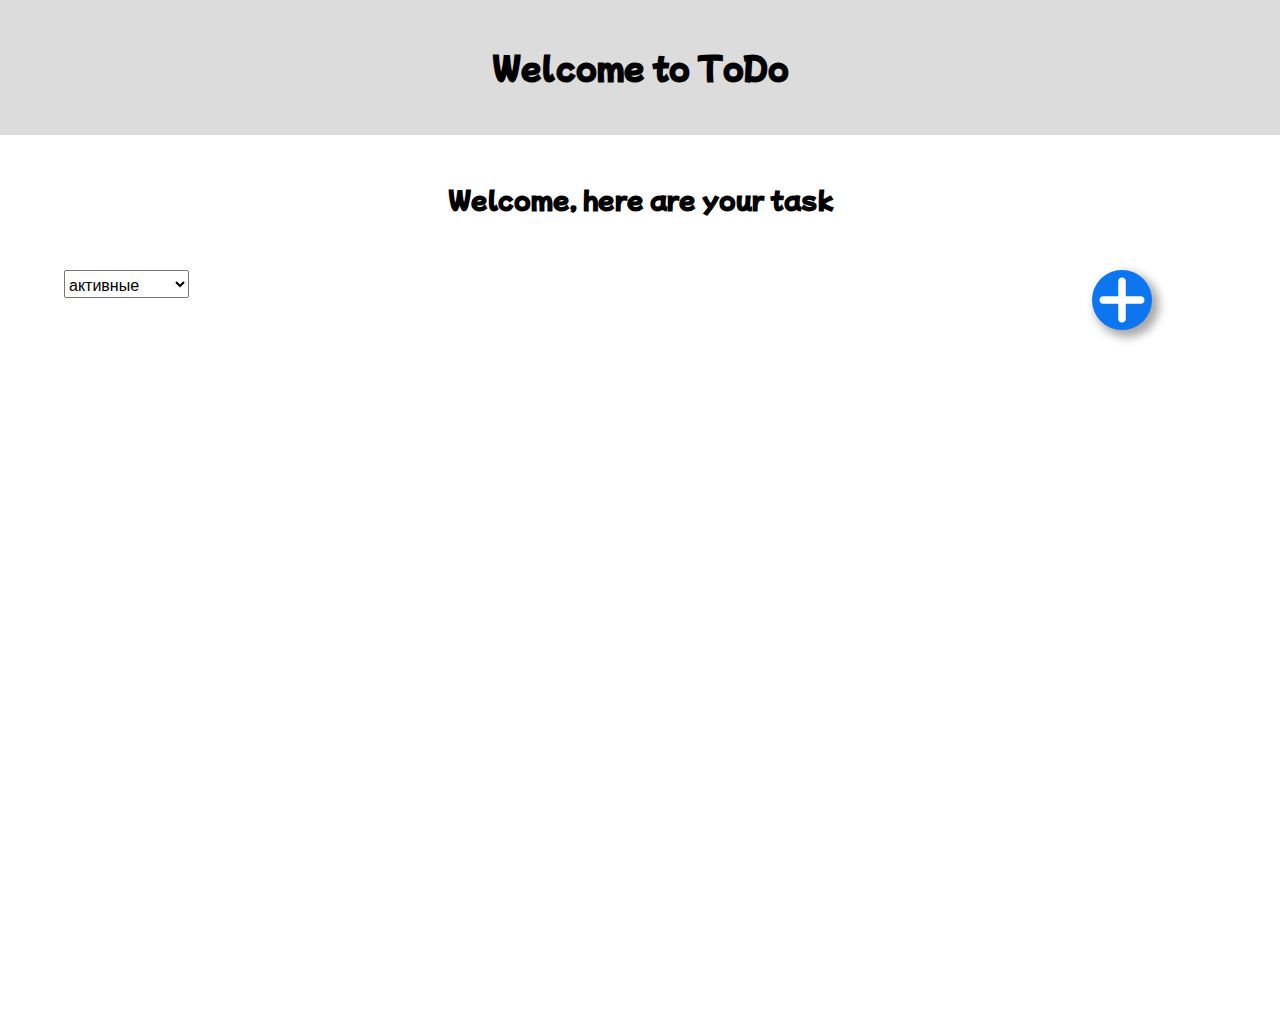
<file: final-task/index.html>
<!DOCTYPE html>
<html lang="en">
<head>
  <meta charset="UTF-8">
  <meta http-equiv="X-UA-Compatible" content="IE=edge">
  <meta name="viewport" content="width=device-width, initial-scale=1.0">
  <link rel="preconnect" href="https://fonts.googleapis.com">
  <link rel="preconnect" href="https://fonts.gstatic.com" crossorigin>
  <link href="https://fonts.googleapis.com/css2?family=Mochiy+Pop+P+One&display=swap" rel="stylesheet">
  <link rel="stylesheet" href="css/style.css">
  <title>ToDo List Application</title>
</head>
<body>
  <header class="header">
    <div class="container">
      <div class="header__wrapper">
        <h1 class="header__title">Welcome to ToDo</h1>
      </div>
      <!-- /.header__wrapper -->
    </div>
    <!-- /.container -->
  </header>
  <!-- <main class="main">
    <div class="container">
      <section class="user">
        <div class="user__wapper">
          <form class="user__addForm" action="#">
            <h2 class="user__title">Add Person</h2>
            <ul class="user__list">
              <li class="user__item">
                <label for="name">First Name :</label>
                <input class="user__input" id="name" type="text" placeholder="name...">
              </li>
              <li class="user__item">
                <label for="lastname">Last Name :</label>
                <input class="user__input" id="lastname" type="text" placeholder="last name...">
              </li>
              <li class="user__item">
                <label for="age">Age :</label>
                <input class="user__input" id="age" type="text" placeholder="age...">
              </li>
              <li class="user__item">
                <button class="user__button" type="button">Add</button>
              </li>
            </ul>
          </form>
        </div> -->
        <!-- /.user__wapper -->
      </section>
      <section class="todo">
        <h2 class="todo__welcome">Welcome, here are your task</h2>
        <div class="todo__wrapper">
          <button class="todo__openModal"></button>
          <select class="todo__options" name="" id="">
            <option value="active">активные</option>
            <option value="completed">завершённые</option>
            <option value="deleted">удалённые</option>
          </select>
          <ul class="todo__list" data-todo-option="active">
            <!-- <li class="todo__item" data-todo-state="active">
              <input class="todo__chek" id="task" type="checkbox" name="task">
              <label class="todo__lable" for="task">Task 1fsefesaeeeeeeeefeafa</label>
              <span class="todo__complete" data-todo-action="completed"></span>
              <span class="todo__delete" data-todo-action="deleted">&#10006;</span>
            </li> -->
          </ul>
        </div>
        <!-- /.todo_wrapper -->
      </section>
    </div>
    <!-- /.container -->
    <div class="modal" id="myModal">

      <div class="modal__content">
        <h3 class="modal__title">Add task</h3>
        <span class="modal__close">&#215;</span>
        <input  class="modal__task" type="text" placeholder="Title...">
        <textarea class="modal__description" name="" id="" placeholder="Description..."></textarea>
        <button class="modal__button" id="addBtn">Add</button>
      </div>

    </div>
    <!-- /.todo__modal -->
  </main>

  <script src="js/main.js"></script>
</body>
</html>
</file>
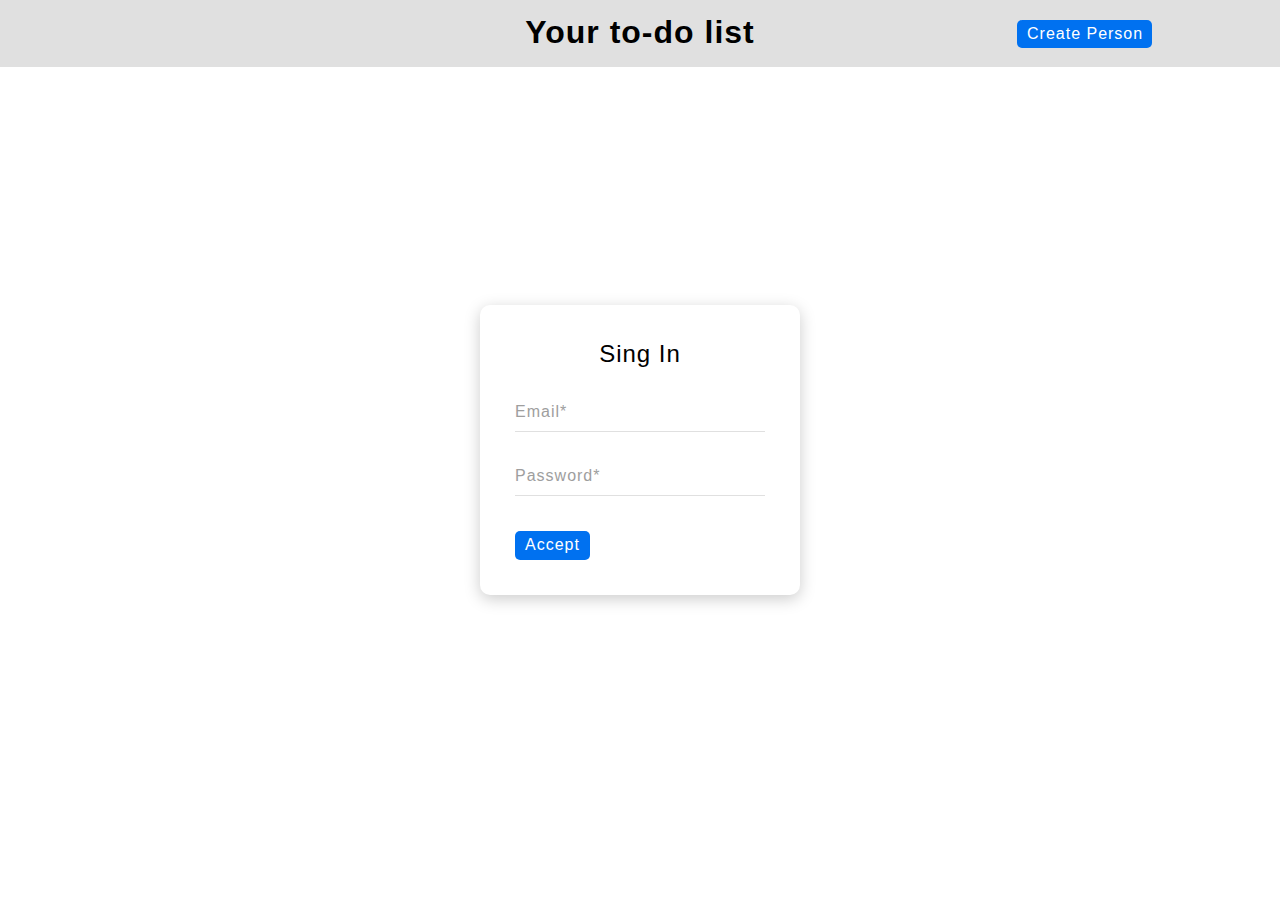
<file: todo/index.html>
<!DOCTYPE html>
<html lang="en">
<head>
    <meta charset="UTF-8">
    <meta http-equiv="X-UA-Compatible" content="IE=edge">
    <meta name="viewport" content="width=device-width, initial-scale=1.0">
    <title>MyTodo</title>
    <link rel="stylesheet" href="css/style.css">
</head>
<body>
    <header class="header">
        <a class="header__link" href="index.html">
            <h1>Your to-do list</h1>
        </a>
        <input class="header__create button" type="button" value="Create Person">
    </header>
    <main class="main">

        <section class="signin allsection">
            <form class="signin__form form" action="#">

                <h2 class="signin__title title">Sing In</h2>

                <div class="signin__group group">
                    <input class="signin__input input" type="email" name="email" placeholder=" ">
                    <label class="signin__lable lable">Email*</label>
                </div>
                
                <div class="signin__group group">
                    <input class="signin__input input" type="password" name="password" placeholder=" ">
                    <label class="signin__lable lable">Password*</label>
                </div>

                <button class="signin__button button">Accept</button>

            </form>
        </section>

        <section class="person allsection novisible">
            <form class="person__form form " action="#">

                <h2 class="person__title title">Add Person</h2>

                <div class="person__group group">
                    <input class="person__input input" type="text" name="name" placeholder=" ">
                    <label class="person__lable lable">Name*</label>
                </div>

                <div class="person__group group">
                    <input class="person__input input" type="text" name="surname" placeholder=" ">
                    <label class="person__lable lable">Surname*</label>
                </div>

                <div class="person__group group">
                    <input class="person__input input" type="number" name="age" placeholder=" ">
                    <label class="person__lable lable">Age*</label>
                </div>

                <div class="signup__group group">
                    <input class="person__input input" type="email" name="email" placeholder=" ">
                    <label class="person__lable lable">Email*</label>
                </div>

                <div class="signup__group group">
                    <input class="person__input input" type="password" name="password" placeholder=" ">
                    <label class="person__lable lable">Password*</label>
                </div>

                <button class="person__button button">Add</button>

            </form>
        </section>

        <section class="signup allsection novisible">
            <form class="signup__form form" action="#">

                <h2 class="signup__title title">Sing In</h2>

                <div class="signup__group group">
                    <input class="signup__input input" type="email" name="name" placeholder=" ">
                    <label class="signup__lable lable">Name*</label>
                </div>

                <div class="signup__group group">
                    <input class="signup__input input" type="email" name="email" placeholder=" ">
                    <label class="signup__lable lable">Email*</label>
                </div>
                
                <div class="signup__group group">
                    <input class="signup__input input" type="password" name="password" placeholder=" ">
                    <label class="signup__lable lable">Password*</label>
                </div>

                <button class="signup__button button">Accept</button>

            </form>
        </section>

    </main>

    <script src="app.js"></script>
</body>
</html>
</file>
<file: final-task/css/style.css>
@import url("normalize.css");

* {
  box-sizing: border-box;
}

body {
  font-family: 'Mochiy Pop P One', sans-serif;
}

input::-webkit-input-placeholder {
  font-size: 12px;
  opacity: 0.3;
  vertical-align: baseline;
}

input:focus::-webkit-input-placeholder {
  text-indent: 300px;
  transition: text-indent 0.9s;
}

button {
  -webkit-appearance: none;
  -moz-appearance: none;
  appearance: none;
  font-size: 16px;
  padding: 8px 16px;
  border: none;
  color: #ffff;
  background: var(--btn-collor);
  cursor: pointer;
}

button:hover {
  background: var(--btn-hover);
}

:root {
  --btn-collor: #0b76ef;
  --btn-hover: #066ce0;
}

.container {
  width: 1280px;
  margin: 0 auto;
}

/* style header */

.header {
  padding: 30px 0;
  background: #dddcdc;
}

.header__wrapper {
  display: flex;
  align-items: center;
  justify-content: center;
}

.header__title {
  font-size: 30px;
  text-align: center;
  width: 345px;
  transition: all 0.3s;
}

.header__title:hover {
  letter-spacing: 3px;
}

/* style user */

.user {
  width: 100%;
  height: 100vh;
  padding: 50px 0;
}

.user__wapper {
  display: flex;
  justify-content: center;
  align-items: center;
  height: 80vh;
}

.user__addForm {
  display: flex;
  justify-content: center;
  align-items: center;
  flex-direction: column;
  width: 450px;
  height: 450px;
  padding: 40px;
  border: 1px solid #dddcdc;
  border-radius: 30px;
  box-shadow: 0 14px 28px rgba(0,0,0,0.25), 0 10px 10px rgba(0,0,0,0.22);
}

.user__title {
  margin: 0;
}

.user__list {
  display: flex;
  flex-direction: column;
  justify-content: space-between;
  align-items: flex-end;
  width: 350px;
  height: 100%;
  margin: 60px 0 0 0;
  padding: 0;
  list-style: none;
}

.user__input {
  height: 30px;
  margin-left: 10px;
  padding: 0 0 0 10px;
  border-radius: 8px;
  border: none;
  box-shadow: 3px 3px 20px 3px rgb(0 0 0 / 20%);
  outline: none;
}

.user__button {
  min-width: 100px;
  border-radius: 8px;
}

.user__button:focus {
  outline: none;
  box-shadow: 0 0 0 2px #cbd6ee;
}

/* style todo */

.todo {
  position: relative;
  width: 100%;
  height: 100vh;
  padding: 50px 0;
}

.todo__welcome {
  margin: 0;
  text-align: center;
}

.todo__wrapper {
  width: 50%;
  margin: 100px auto;
}

.todo__list {
  margin: 0;
  padding: 0;
  list-style: none;
}

.todo__item {
  position: relative;
  display: flex;
  align-items: center;
  width: 100%;
  height: 60px;
  padding: 0 10px 0 20px;
  border-radius: 8px;
  background-color: #ffff;
  box-shadow: 3px 3px 20px 3px rgb(0 0 0 / 20%);
  overflow: hidden;
}

.todo__chek {
  position: absolute;
  z-index: -1;
  opacity: 0;
}

.todo__chek + .todo__lable {
  display: inline-flex;
  align-items: center;
  user-select: none;
  cursor: pointer;
}


.todo__chek + .todo__lable::before {
  content: '';
  display: inline-block;
  width: 30px;
  height: 30px;
  border: 1px solid #dddcdc;
  border-radius: 50px;
  margin-right: 15px;
  background-repeat: no-repeat;
  background-position: center center;
  background-size: 50% 50%;
  background-image: url("../svg/done.svg");
}

.todo__chek:checked + .todo__lable {
  text-decoration: line-through;
}

.todo__chek:checked + .todo__lable::before {
  background-color: var(--btn-collor);
}

.todo__delete {
  display: flex;
  align-items: center;
  font-size: 2em;
  width: 30px;
  height: 100%;
  margin-left: auto;
  opacity: 0;
  cursor: pointer;
  transition: all 0.3s;
}

.todo__delete:hover {
  opacity: 1;
}

.todo__openModal {
  position: absolute;
  top: 15%;
  right: 10%;
  width: 60px;
  height: 60px;
  background: url('../svg/plus.svg') center no-repeat var(--btn-collor);
  border-radius: 50px;
  box-shadow: 5px 5px 10px 2px rgb(0 0 0 / 35%);
}

.todo__openModal:hover {
  background: url('../svg/plus.svg') center no-repeat var(--btn-hover);
}

.todo__openModal:focus {
  box-shadow: 0px 0px 5px 5px rgb(0 0 0 / 20%);
}

.todo__options {
  position: absolute;
  top: 15%;
  left: 5%;
}




/* modal */

.modal {
  display: none;
  position: fixed;
  z-index: 1;
  left: 0;
  top: 0;
  width: 100%;
  height: 100%;
  overflow: auto;
  background-color: rgb(0,0,0);
  background-color: rgba(0,0,0,0.4);
}

.modal__content {
  position: relative;
  display: flex;
  flex-direction: column;
  justify-content: space-between;
  align-items: center;
  width: 300px;
  height: 420px;
  margin: 10% auto;
  padding: 20px;
  background-color: #fefefe;
  border-radius: 15px;
}

.modal__close {
  position: absolute;
  top: 10px;
  right: 10px;
  color: #aaa;
  float: right;
  font-size: 28px;
  font-weight: bold;
}

.modal__close:hover,
.modal__close:focus {
  color: black;
  text-decoration: none;
  cursor: pointer;
}

.open {
  display: block;
}

.modal__title {
  margin: 0;
}

.modal__task {
  width: 100%;
  height: 40px;
  padding: 0 0 0 10px;
  border-radius: 8px;
  border: none;
  box-shadow: 3px 3px 20px 3px rgb(0 0 0 / 20%);
  outline: none;
}

.modal__task::placeholder {
  opacity: 0.5;
}

.modal__description {
  width: 100%;
  height: 135px;
  padding: 10px;
  border-radius: 8px;
  border: none;
  box-shadow: 3px 3px 20px 3px rgb(0 0 0 / 20%);
  outline: none;
  resize: none;
}

.modal__description::placeholder {
  opacity: 0.5;
}

.modal__button {
  width: 100%;
  height: 40px;
  border-radius: 8px;
  border: none;
  background-color: #a0a0a0;
  box-shadow: 0 1px rgb(255 255 255 / 20%) inset, 0 3px 5px rgb(0 2 10 / 50%), 0 0 1px 1px rgb(255 255 255 / 20%);
  cursor: pointer;
}

.modal__button:hover:not(:active) {
  background: linear-gradient(rgb(185, 185, 185), rgb(185, 185, 185)) rgb(185, 185, 185);
}

.modal__buttonactive {
  background: linear-gradient(rgb(172, 172, 172), rgb(172, 172, 172)) rgb(172, 172, 172);
  box-shadow:
   0 0 1px rgba(0,0,0,.5) inset,
   0 2px 3px rgba(0,0,0,.5) inset,
   0 1px 1px rgba(255,255,255,.1);
}
</file>
<file: todo/css/style.css>
@import url("normalize.css");

* {
    box-sizing: border-box;
}

input[type=number]::-webkit-inner-spin-button, 
input[type=number]::-webkit-outer-spin-button { 
  -webkit-appearance: none; 
  margin: 0; 
}


.allsection {
    display: flex;
    justify-content: center;
    align-items: center;
    height: 100vh;
}

.form {
    width: 320px;
    padding: 35px;
    border-radius: 10px;
    box-shadow: 0 4px 16px #ccc;
    font-family: sans-serif;
    letter-spacing: 1px;
}

.input,
.button {
    font-family: sans-serif;
    letter-spacing: 1px;
    font-size: 16px;
}

.title {
    text-align: center;
    margin: 0 0 35px 0;
    font-weight: normal;
}

.group {
    position: relative;
    margin-bottom: 35px;
}

.lable {
    position: absolute;
    top: 0;
    left: 0;
    z-index: -1;
    color: #9e9e9e;
    transition: 0.3s;
}

.input {
    width: 100%;
    padding: 0 0 10px 0;
    border: none;
    border-bottom: 1px solid #e0e0e0;
    background: transparent;
    outline: none;
    transition: 0.3s;
}

.input:focus {
    border-bottom: 1px solid #1a73a8;
}

.button {
    display: inline-block;
    padding: 5px 10px;
    border: none;
    border-radius: 5px;
    color: #fff;
    background-color: #0071f0;
    outline: none;
    cursor: pointer;
    transition: 0.3s;
}

.button:focus,
.button:hover {
    background-color: rgba(0, 113, 240, 0.7);
}

.input:focus ~ .lable,
.input:not(:placeholder-shown) ~ .lable {
    top: -18px;
    font-size: 12px;
    color: #e0e0e0;
}

.notvalid {
    border-bottom: 1px solid #ff0000;
}

.novisible {
    display: none;
}

/* header style */

.header {
    position: fixed;
    width: 100%;
    padding: 0 calc(50vw - 640px);
    padding-top: 20px;
    padding-bottom: 20px;
    text-align: center;
    background-color: #e0e0e0;
    z-index: 10;
}

.header__link {
    display: inline-block;
    text-decoration: none;
    font-family: sans-serif;
    line-height: 25px;
    font-size: 1em;
    letter-spacing: 1px;
    color: #000;
}

.header__link h1 {
    margin: 0;
}

.header__create {
    position: absolute;
    right: 10%;
    width: 135px;
}
</file>
